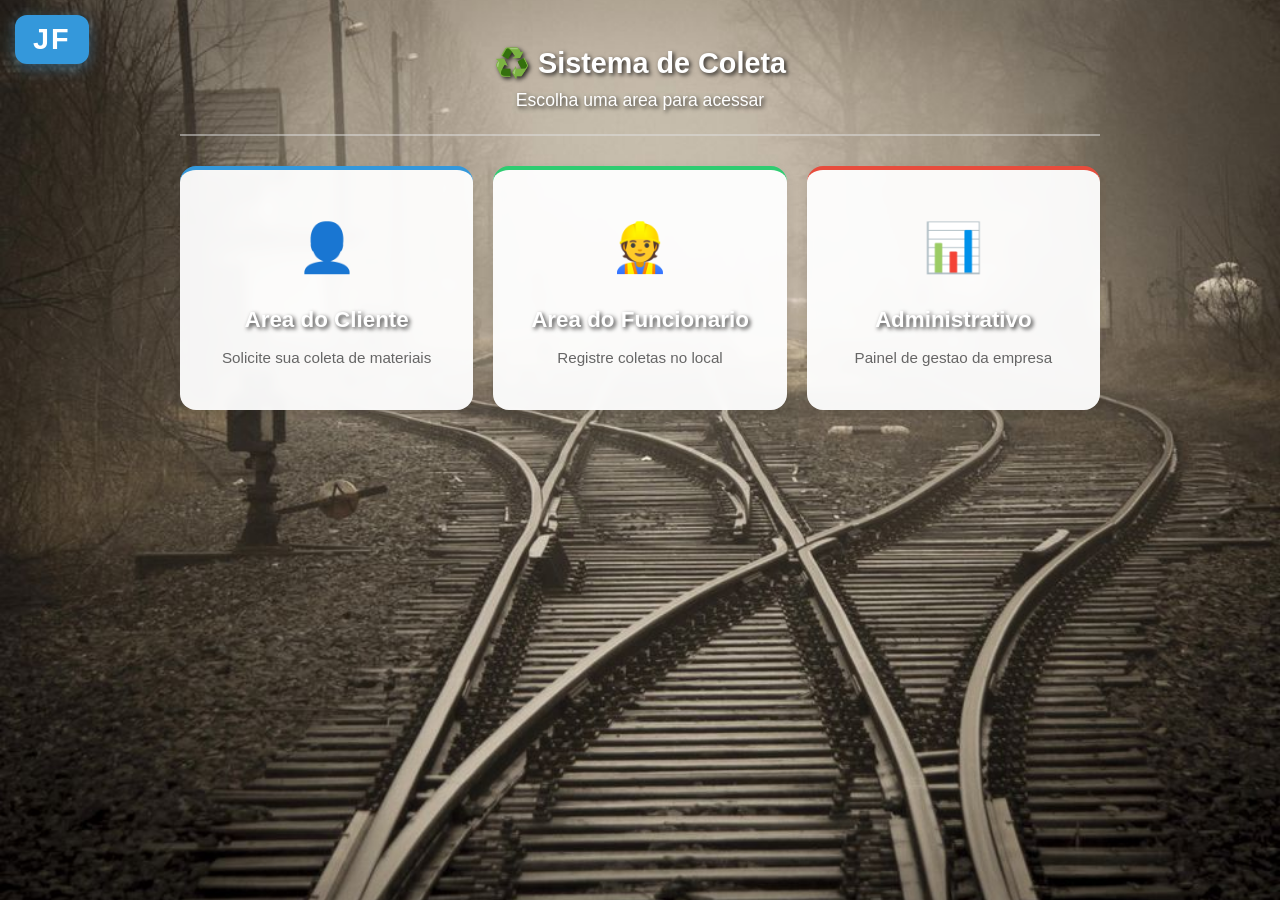
<file: templates/index.html>
<!DOCTYPE html>
<html lang="pt-BR">
<head>
    <meta charset="UTF-8">
    <meta name="viewport" content="width=device-width, initial-scale=1.0">
    <title>JF Sucata - Sistema de Coleta</title>
    <link rel="icon" type="image/svg+xml" href="/static/favicon.svg">
    <link rel="apple-touch-icon" href="/static/favicon.svg">
    <link rel="manifest" href="/static/manifest.json">
    <meta name="apple-mobile-web-app-capable" content="yes">
    <meta name="apple-mobile-web-app-title" content="JF Sucata">
    <meta name="theme-color" content="#2ecc71">
    <link rel="stylesheet" href="/static/css/style.css">
</head>
<body><a href="/" class="logo-jf">JF</a>
    <div class="bg-marca">
        <div class="bg-logo-texto">JF SUCATA</div>
        <div class="bg-logo-sub">♻️ Reciclagem</div>
    </div>
    <div class="container">
        <header>
            <h1>♻️ Sistema de Coleta</h1>
            <p>Escolha uma area para acessar</p>
        </header>
        
        <div class="cards">
            <a href="/cliente" class="card card-cliente">
                <div class="card-icon">👤</div>
                <h2>Area do Cliente</h2>
                <p>Solicite sua coleta de materiais</p>
            </a>
            
            <a href="/funcionario" class="card card-func">
                <div class="card-icon">👷</div>
                <h2>Area do Funcionario</h2>
                <p>Registre coletas no local</p>
            </a>
            
            <a href="/admin" class="card card-admin">
                <div class="card-icon">📊</div>
                <h2>Administrativo</h2>
                <p>Painel de gestao da empresa</p>
            </a>
        </div>
    </div>
</body>
</html>
</file>
<file: static/css/style.css>
* { margin: 0; padding: 0; box-sizing: border-box; }

body {
    font-family: -apple-system, BlinkMacSystemFont, 'Segoe UI', Roboto, sans-serif;
    background: #f0f2f5;
    color: #333;
    line-height: 1.6;
    padding-bottom: 40px;
}

.container {
    max-width: 960px;
    margin: 0 auto;
    padding: 20px;
}

/* Header */
header {
    text-align: center;
    margin-bottom: 30px;
    padding: 20px 0;
    border-bottom: 2px solid #e0e0e0;
}

header h1 { font-size: 1.8em; color: #2c3e50; }
header p { color: #666; font-size: 1.1em; }

.btn-voltar {
    display: inline-block;
    margin-bottom: 15px;
    color: #3498db;
    text-decoration: none;
    font-size: 0.95em;
    float: left;
}
.btn-voltar:hover { text-decoration: underline; }

/* Cards da página inicial */
.cards {
    display: grid;
    grid-template-columns: repeat(auto-fit, minmax(250px, 1fr));
    gap: 20px;
    margin-top: 30px;
}

.card {
    background: white;
    border-radius: 16px;
    padding: 40px 30px;
    text-align: center;
    text-decoration: none;
    color: #333;
    box-shadow: 0 4px 12px rgba(0,0,0,0.08);
    transition: all 0.3s ease;
}
.card:hover { transform: translateY(-4px); box-shadow: 0 8px 24px rgba(0,0,0,0.12); }

.card-icon { font-size: 3em; margin-bottom: 15px; }
.card h2 { font-size: 1.4em; margin-bottom: 8px; }
.card p { color: #666; font-size: 0.95em; }

.card-cliente { border-top: 4px solid #3498db; }
.card-func { border-top: 4px solid #2ecc71; }
.card-admin { border-top: 4px solid #e74c3c; }

/* Cards de estatísticas */
.cards-stats {
    display: grid;
    grid-template-columns: repeat(auto-fit, minmax(180px, 1fr));
    gap: 15px;
    margin-bottom: 30px;
}

.stat-card {
    background: white;
    border-radius: 12px;
    padding: 20px;
    text-align: center;
    box-shadow: 0 2px 8px rgba(0,0,0,0.08);
}

.stat-num { display: block; font-size: 2em; font-weight: 700; color: #2c3e50; }
.stat-label { display: block; font-size: 0.85em; color: #888; margin-top: 4px; }
.stat-money .stat-num { color: #27ae60; }

/* Botões */
.btn {
    display: inline-block;
    background: #3498db;
    color: white;
    padding: 12px 24px;
    border-radius: 8px;
    text-decoration: none;
    border: none;
    cursor: pointer;
    font-size: 1em;
    transition: background 0.2s;
}
.btn:hover { background: #2980b9; }

.btn-full { width: 100%; text-align: center; margin-top: 15px; }
.btn-success { background: #27ae60; }
.btn-success:hover { background: #219a52; }

.btn-sm {
    display: inline-block;
    padding: 6px 14px;
    border-radius: 6px;
    text-decoration: none;
    font-size: 0.85em;
    background: #3498db;
    color: white;
    border: none;
    cursor: pointer;
}
.btn-edit { background: #f39c12; }
.btn-danger { background: #e74c3c; }
.btn-coleta { background: #2ecc71; }

.acoes { margin: 20px 0; display: flex; gap: 10px; flex-wrap: wrap; }

/* Formulários */
.form {
    background: white;
    padding: 30px;
    border-radius: 12px;
    box-shadow: 0 2px 8px rgba(0,0,0,0.08);
    max-width: 600px;
    margin: 0 auto;
}

.form-group { margin-bottom: 18px; }
.form-group label { display: block; font-weight: 600; margin-bottom: 6px; color: #444; }

.form input, .form textarea, .form select {
    width: 100%;
    padding: 12px;
    border: 2px solid #ddd;
    border-radius: 8px;
    font-size: 1em;
    transition: border-color 0.2s;
}
.form input:focus, .form textarea:focus { border-color: #3498db; outline: none; }

.form-row { display: grid; grid-template-columns: 1fr 1fr; gap: 15px; }

.form-inline {
    display: flex;
    gap: 10px;
    align-items: center;
    flex-wrap: wrap;
}
.form-inline input { flex: 1; min-width: 120px; }

.form-edit input {
    padding: 6px 10px;
    border: 1px solid #ddd;
    border-radius: 4px;
    font-size: 0.9em;
    width: 100%;
}

/* Tabelas */
.tabela-wrapper {
    overflow-x: auto;
    margin: 15px 0 25px;
    background: white;
    border-radius: 12px;
    box-shadow: 0 2px 8px rgba(0,0,0,0.08);
}

table {
    width: 100%;
    border-collapse: collapse;
    font-size: 0.95em;
}

th {
    background: #f8f9fa;
    padding: 14px 16px;
    text-align: left;
    font-weight: 600;
    color: #555;
    white-space: nowrap;
}

td {
    padding: 12px 16px;
    border-top: 1px solid #eee;
}

tr:hover { background: #f8f9fa; }

tfoot td {
    background: #f1f8ff;
    font-weight: 700;
    font-size: 1.05em;
}

/* Status */
.status {
    display: inline-block;
    padding: 4px 12px;
    border-radius: 20px;
    font-size: 0.85em;
    font-weight: 600;
}
.status-agendado { background: #fff3cd; color: #856404; }
.status-coletado { background: #d4edda; color: #155724; }

/* Alertas */
.alert {
    padding: 14px 20px;
    border-radius: 10px;
    margin-bottom: 20px;
    font-weight: 500;
}
.alert-success { background: #d4edda; color: #155724; border: 1px solid #c3e6cb; }
.alert-error { background: #f8d7da; color: #721c24; border: 1px solid #f5c6cb; }
.alert-info { background: #d1ecf1; color: #0c5460; border: 1px solid #bee5eb; }

/* Card info */
.card-info {
    background: white;
    padding: 24px;
    border-radius: 12px;
    box-shadow: 0 2px 8px rgba(0,0,0,0.08);
    margin-bottom: 20px;
}
.card-info h3 { margin-bottom: 12px; color: #2c3e50; }
.card-info h4 { margin: 16px 0 8px; color: #555; }
.card-info p { margin-bottom: 6px; }

/* Calculadora */
.calculadora {
    background: white;
    padding: 24px;
    border-radius: 12px;
    box-shadow: 0 2px 8px rgba(0,0,0,0.08);
}
.calculadora h3 { margin-bottom: 6px; }
.calculadora > p { color: #888; margin-bottom: 20px; font-size: 0.9em; }

.input-kg {
    width: 100px;
    padding: 8px;
    border: 2px solid #ddd;
    border-radius: 6px;
    font-size: 1em;
    text-align: center;
    transition: background 0.2s;
}
.input-kg:focus { border-color: #2ecc71; outline: none; }

.preco-kg, .valor-material { font-weight: 600; color: #2c3e50; }

/* Vazio */
.vazio {
    text-align: center;
    padding: 40px;
    color: #888;
    font-size: 1.1em;
}

/* Marca JF Sucata - fundo */
.bg-marca {
    position: fixed;
    top: 50%;
    left: 50%;
    transform: translate(-50%, -50%);
    z-index: 0;
    pointer-events: none;
    text-align: center;
    user-select: none;
}
.bg-logo-texto {
    font-size: 5em;
    font-weight: 900;
    color: rgba(0,0,0,0.04);
    letter-spacing: 4px;
    white-space: nowrap;
}
.bg-logo-sub {
    font-size: 1.5em;
    color: rgba(0,0,0,0.03);
    margin-top: -10px;
}
.container {
    position: relative;
    z-index: 1;
}

/* Status extras */
.status-pendente {
    background: #fff3cd;
    color: #856404;
    display: inline-block;
    padding: 3px 10px;
    border-radius: 12px;
    font-size: 0.85em;
    font-weight: 500;
}
.status-recusado {
    background: #f8d7da;
    color: #721c24;
    display: inline-block;
    padding: 3px 10px;
    border-radius: 12px;
    font-size: 0.85em;
    font-weight: 500;
}
.status-coletado {
    background: #d4edda;
    color: #155724;
    display: inline-block;
    padding: 3px 10px;
    border-radius: 12px;
    font-size: 0.85em;
    font-weight: 500;
}
/* Cards de estatisticas */
.cards-stats {
    display: grid;
    grid-template-columns: repeat(auto-fit, minmax(120px, 1fr));
    gap: 12px;
    margin: 20px 0;
}
.stat-card {
    background: white;
    border-radius: 12px;
    padding: 20px;
    text-align: center;
    box-shadow: 0 2px 8px rgba(0,0,0,0.08);
}
.stat-num {
    display: block;
    font-size: 2em;
    font-weight: 700;
}
.stat-label {
    display: block;
    font-size: 0.85em;
    color: #666;
    margin-top: 4px;
}

/* Responsivo */

/* Responsivo */
@media (max-width: 600px) {
    .container { padding: 12px; }
    header h1 { font-size: 1.4em; }
    .form-row { grid-template-columns: 1fr; }
    .cards-stats { grid-template-columns: 1fr 1fr; }
    .input-kg { width: 80px; }
    th, td { padding: 8px 10px; font-size: 0.85em; }
    .form-inline { flex-direction: column; }
    .form-inline input { width: 100%; }
    .acoes-td { display: flex; gap: 4px; flex-wrap: wrap; }
}
/* === FUNDO FERRO VELHO JF SUCATA === */
body {
    background: url("/static/bg-ferro.jpg") no-repeat center center fixed !important;
    background-size: cover !important;
}

/* Logo JF azul no canto superior esquerdo */
.logo-jf {
    position: fixed;
    top: 15px;
    left: 15px;
    z-index: 100;
    background: #3498db;
    color: white;
    font-family: 'Arial Black', Arial, sans-serif;
    font-weight: 900;
    font-size: 1.8em;
    padding: 10px 18px;
    border-radius: 12px;
    box-shadow: 0 4px 15px rgba(52,152,219,0.4);
    letter-spacing: 2px;
    line-height: 1;
    text-decoration: none;
}

.card, .form, .card-info, .tabela-wrapper, .stat-card, .calculadora {
    background: rgba(255,255,255,0.92) !important;
    backdrop-filter: blur(8px);
    -webkit-backdrop-filter: blur(8px);
}

header {
    border-bottom: 2px solid rgba(224,224,224,0.5);
}

@media (max-width: 600px) {
    .logo-jf {
        font-size: 1.3em;
        padding: 7px 12px;
        top: 8px;
        left: 8px;
    }
}

/* === AJUSTES VISUAIS JF SUCATA === */
body {
    background: url("/static/bg-ferro.jpg") no-repeat center center fixed !important;
    background-size: cover !important;
    color: white !important; /* Letras brancas por padrao */
}

/* Titulos e textos principais em branco para ler no fundo escuro */
header h1, header p, h2, h3, .vazio {
    color: #ffffff !important;
    text-shadow: 2px 2px 4px rgba(0,0,0,0.8); /* Sombra para ler melhor */
}

/* Cards mantem fundo claro mas com texto preto para contraste interno */
.card, .form, .card-info, .tabela-wrapper, .stat-card {
    background: rgba(255,255,255,0.95) !important;
    color: #333 !important; /* Texto preto dentro dos cards brancos */
    backdrop-filter: blur(5px);
}

/* Labels do formulario dentro dos cards precisam ser pretas */
.form label, .form h3, .stat-label {
    color: #333 !important;
}

/* Tabelas dentro dos wrappers brancos */
table {
    color: #333 !important;
}

/* Rodape ou avisos fora de cards */
.container > p {
    color: white !important;
}
</file>
